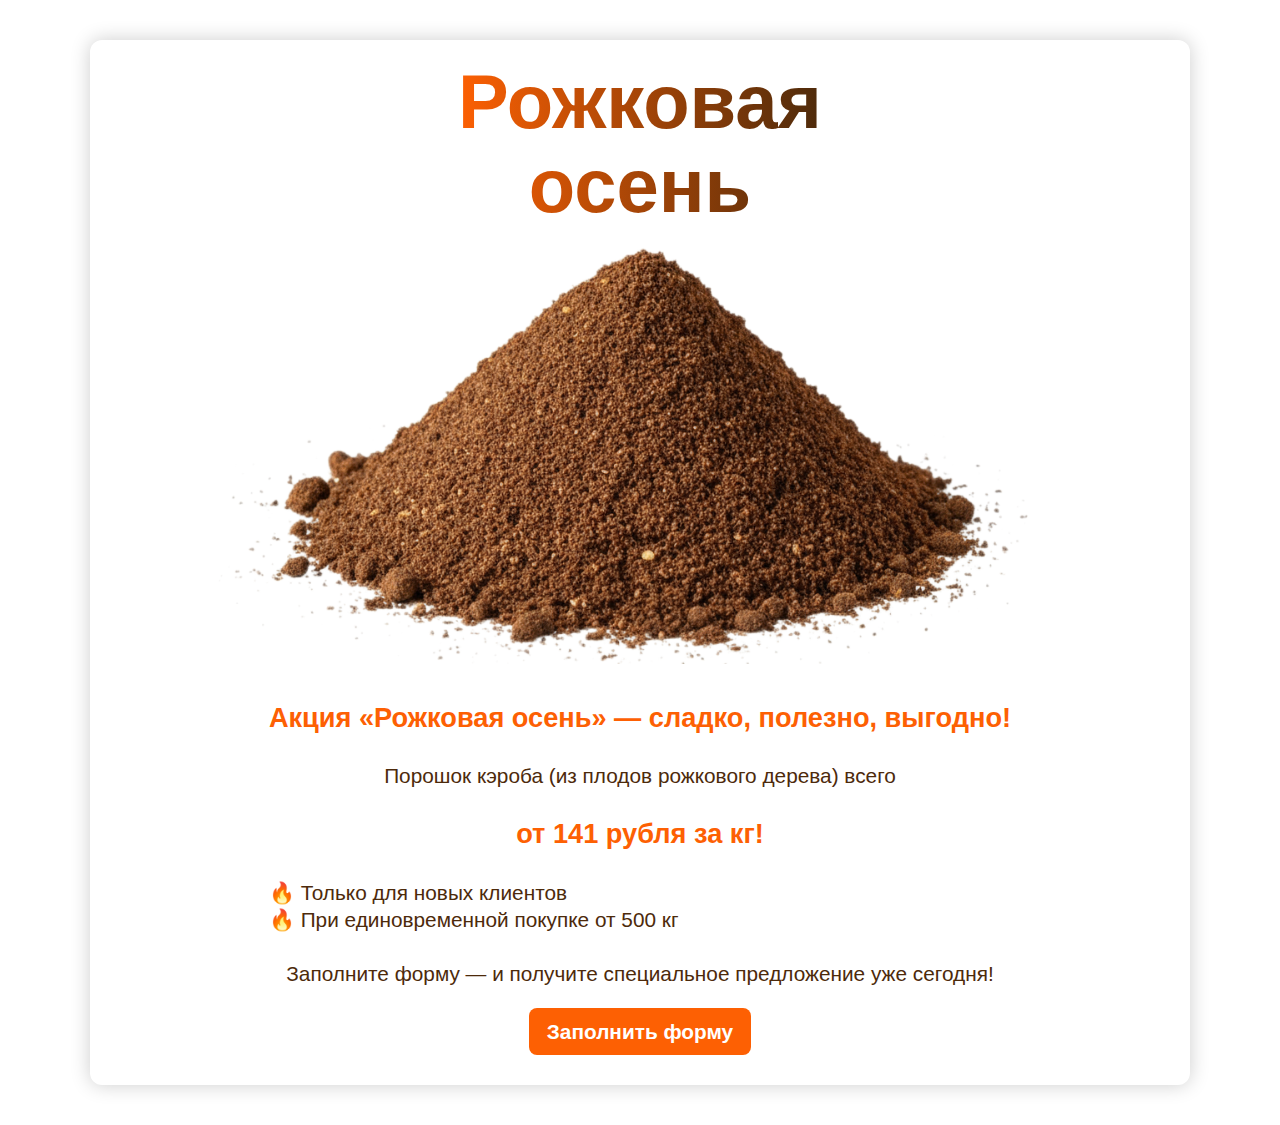
<file: banner.html>
<!DOCTYPE html>
<html lang="ru">
<head>
    <meta charset="UTF-8">
    <meta name="viewport" content="width=device-width, initial-scale=1.0">
    <title>Banner</title>
    <link rel="stylesheet" href="banner.css">
</head>
<body>
    <section class="banner" aria-label="Рекламный баннер">
        <h2 class="banner__title">
            Рожковая
            <br>
            осень
        </h2>
        <div class="banner__media">
            <img src="/img/banner5.png" alt="banner" class="banner__image">
        </div>
        <div class="banner__content">
            <h3>Акция &laquo;Рожковая осень&raquo;&nbsp;&mdash; сладко, полезно, выгодно!</h3>
            <p class="banner__text">
                <br>
                Порошок кэроба (из&nbsp;плодов рожкового дерева) всего
                <br>
                <br>
                <strong>от&nbsp;141 рубля за&nbsp;кг!</strong>
                <br>
                <br>
                <ul>
                    <li>🔥 Только для новых клиентов</li>
                    <li>🔥 При единовременной покупке от&nbsp;500&nbsp;кг</li>
                </ul>
                <br>
                Заполните форму&nbsp;&mdash; и&nbsp;получите специальное предложение уже сегодня!
            </p>
            <a href="#" class="btn">Заполнить форму</a>
        </div>
    </section>
</body>
</html>
</file>
<file: banner.css>
.banner {
  max-width: 1100px;
  width: 100%;
  margin: 40px auto;
  padding: 20px 0;
  display: flex;
  flex-direction: column;
  gap: 20px;
  justify-content: center;
  align-items: center;
  text-align: center;
  background: #ffffff;
  border-radius: 12px;
  box-shadow: 0 0 20px rgba(0, 0, 0, 0.2);
  font-family: "Open Sans", Sans-serif;
  line-height: 1.3;
}

.banner__content {
  padding: 10px 20px;
  color: #4d2a0b;
  font-size: 1.3rem;
}

.banner__content h3 {
  margin: 0;
  font-size: 1.7rem;
  color: #fd6003;
  text-align: center;
}

.banner__title {
  margin: 0;
  text-align: center;
  background: linear-gradient(90deg, #fd6003, #4d2a0b);
  -webkit-background-clip: text;
  background-clip: text;
  color: transparent;
  font-size: 4.75rem;
  line-height: 1.1;
  font-weight: bold;
}

.banner__text {
  margin: 0;
}

.banner__text strong {
  font-weight: 700;
  font-size: 1.7rem;
  color: #fd6003;
}

.banner__content ul {
  text-align: left;
  list-style-type: none;
  padding: 0;
  margin: 0;
}

.btn {
  display: inline-block;
  padding: 10px 18px;
  background: #fd6003;
  color: white;
  border: none;
  border-radius: 8px;
  cursor: pointer;
  text-decoration: none;
  font-weight: 600;
  opacity: 1;
  transition: opacity .2s ease;
}
.btn:hover {
  opacity: 0.7;
  transition: opacity .2s ease;
}

.banner__image {
  width: 100%;
  border-radius: 10px;
}

@media (max-width: 720px) {
  .banner {
    gap: 10px;
    padding: 10px 0;
    width: 90%;
  }
  .banner__title {
    font-size: 1.6rem;
  }

  .banner__text strong {
    font-size: 1.2rem;
  }

  .banner__content h3 {
    font-size: 1.2rem;
  }

  .banner__content {
    font-size: 0.9rem;
  }
}
</file>
